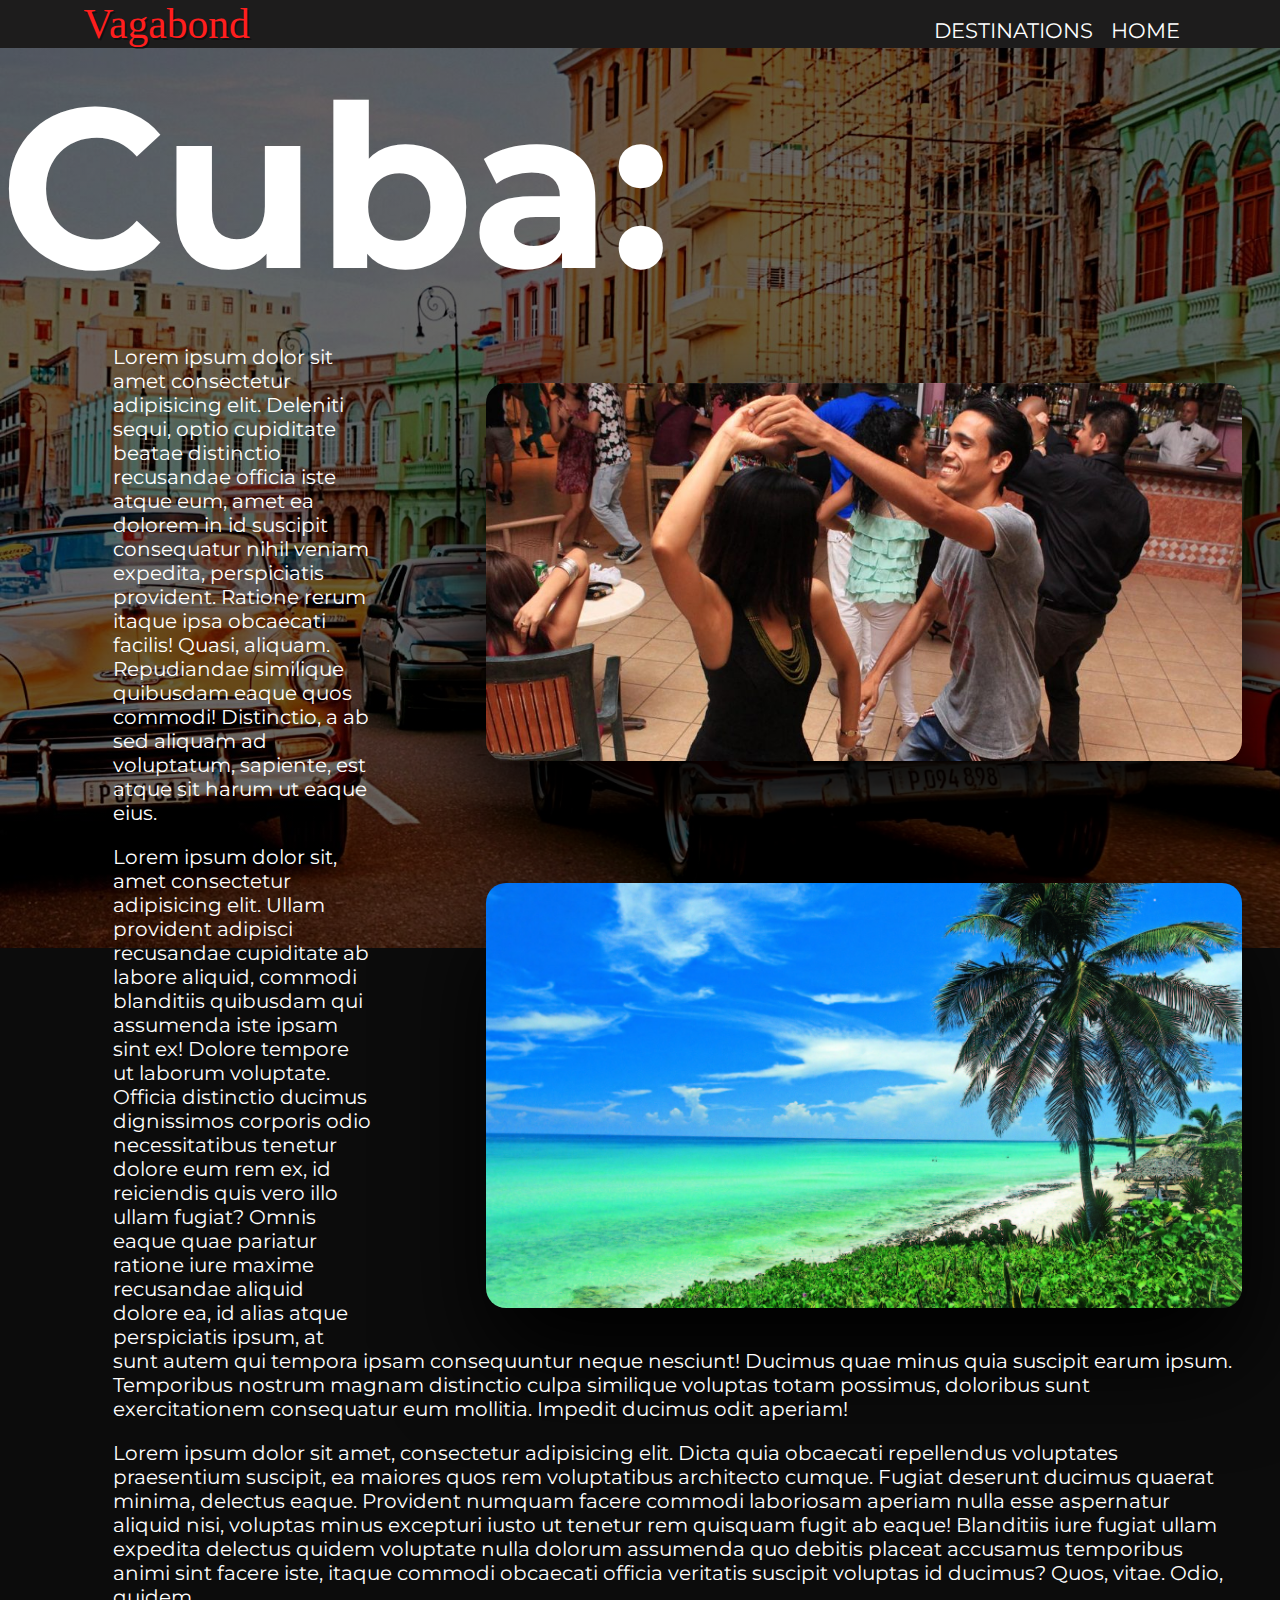
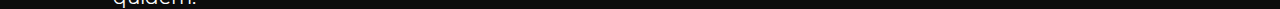
<file: html/dest-cub.html>
<!DOCTYPE html>
<html lang="en">
<head>
    <meta charset="UTF-8">
    <meta name="viewport" content="width=device-width, initial-scale=1.0">
    <title>Vagabond</title>
    <link rel="stylesheet" href="/css/destination.css">
    <style>
            /* Main-section */
        .section {
            color: white;
            background: linear-gradient(
            rgba(0,0,0,0.6),
            rgba(0,0,0,0.6) ) ,
            url('/pho-cuba/bg.jpg');
            height: 100vh;
            background-size: cover;
            align-items: center;
            justify-content: center;
            font-family: 'Montserrat', sans-serif;
        }

        .section h1 {
            margin: 0 0 0 0;
            font-size: 6cm;
        }

        .section p {
            display: block;
            max-width: 45cm;
            font-size: 20px;
            margin-left: 3cm;
            margin-right: 1cm;
        }

        img {
            float: right;
            max-width: 20cm;
            margin-left: 3cm;
            margin-top: 1cm;
            margin-bottom: 1cm;
            box-shadow:0px 50px 100px 0px rgba(0,0,0,1);
            border-radius: 1em;
        }
    </style>
</head>
<body>
    <!--Navegation var-->

    <div class="nav-var">
        <a href="/index.html" class="main-link">Vagabond</a>
        
        <!-- Drop button-->

        <div class="dropdown">
            <button class="dropbtn">Destinations</button>
            
            <div class="dropdown-content">
                <a href="/html/dest-cub.html">Cuba</a>
                <a href="/html/dest-ind.html">India</a>
                <a href="/html/dest-uga.html">Uganda</a>
            </div>
        
        </div>

        <a href="/index.html">home</a>

    </div>

    <div class="section">
        <h1>Cuba:</h1>
        <p>
            <img src="/pho-cuba/cuban-salsa-dancers-dancing-timing-1024x512.jpg" alt="">
            Lorem ipsum dolor sit amet consectetur adipisicing elit. Deleniti sequi, optio cupiditate beatae 
            distinctio recusandae officia iste atque eum, amet ea dolorem in id suscipit consequatur nihil veniam expedita, 
            perspiciatis provident. Ratione rerum itaque ipsa obcaecati facilis! Quasi, aliquam. 
            Repudiandae similique quibusdam eaque quos commodi! Distinctio, a ab sed aliquam 
            ad voluptatum, sapiente, est atque sit harum ut eaque eius.        
        </p>

        <p>
        <img src="/pho-cuba/oxjJHB.jpg" alt="">
        Lorem ipsum dolor sit, amet consectetur adipisicing elit. Ullam provident adipisci recusandae cupiditate 
        ab labore aliquid, commodi blanditiis quibusdam qui assumenda iste ipsam sint ex! Dolore tempore ut laborum voluptate. 
        Officia distinctio ducimus dignissimos corporis odio necessitatibus tenetur dolore eum rem ex, id reiciendis quis vero illo ullam fugiat? 
        Omnis eaque quae pariatur ratione iure maxime recusandae aliquid dolore ea, id alias atque perspiciatis ipsum, at sunt autem qui tempora ipsam 
        consequuntur neque nesciunt! Ducimus quae minus quia suscipit earum ipsum. Temporibus nostrum magnam distinctio culpa similique 
        voluptas totam possimus, doloribus sunt exercitationem consequatur eum mollitia. Impedit ducimus odit aperiam!
        </p>

        <p>
            Lorem ipsum dolor sit amet, consectetur adipisicing elit. Dicta quia obcaecati repellendus 
            voluptates praesentium suscipit, ea maiores quos rem voluptatibus architecto cumque. Fugiat 
            deserunt ducimus quaerat minima, delectus eaque. Provident numquam facere commodi laboriosam 
            aperiam nulla esse aspernatur aliquid nisi, voluptas minus excepturi iusto ut tenetur rem 
            quisquam fugit ab eaque! Blanditiis iure fugiat ullam expedita delectus quidem voluptate 
            nulla dolorum assumenda quo debitis placeat accusamus temporibus animi sint facere iste,
             itaque commodi obcaecati officia veritatis suscipit voluptas id ducimus? Quos, vitae. Odio, quidem.
        </p>

    </div>
</body>
</html>
</file>
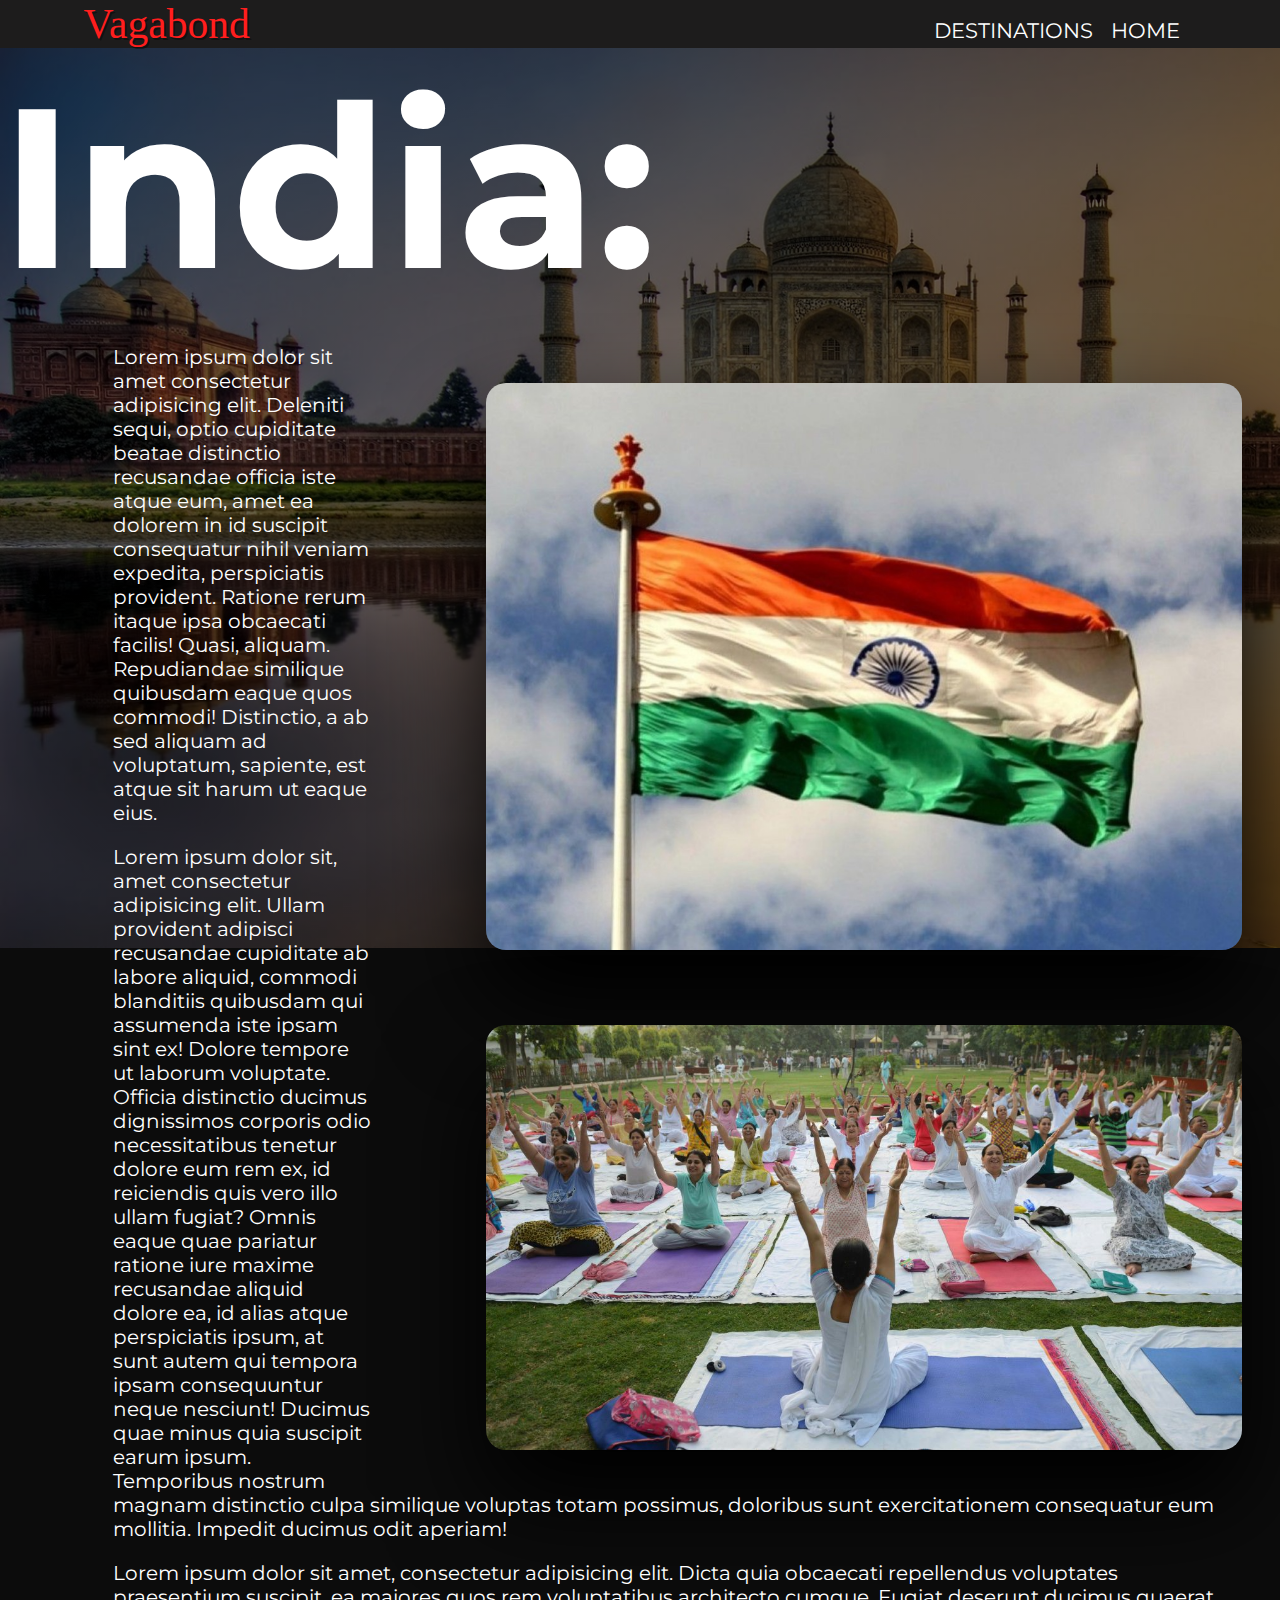
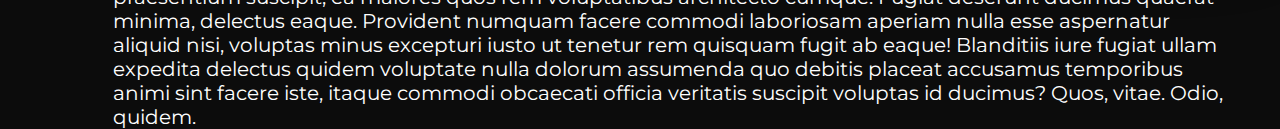
<file: html/dest-ind.html>
<!DOCTYPE html>
<html lang="en">

<head>
    <meta charset="UTF-8">
    <meta name="viewport" content="width=device-width, initial-scale=1.0">
    <title>Vagabond</title>
    <link rel="stylesheet" href="/css/destination.css">
    <style>
        /* Main-section */
        .section {
            color: white;
            background: linear-gradient(rgba(0, 0, 0, 0.6),
                    rgba(0, 0, 0, 0.6)),
                url('/pho-india/bg.jpg');
            height: 100vh;
            background-size: cover;
            align-items: center;
            justify-content: center;
            font-family: 'Montserrat', sans-serif;
        }

        .section h1 {
            margin: 0 0 0 0;
            font-size: 6cm;
        }

        .section p {
            display: block;
            max-width: 45cm;
            font-size: 20px;
            margin-left: 3cm;
            margin-right: 1cm;
        }

        img {
            float: right;
            max-width: 20cm;
            margin-left: 3cm;
            margin-top: 1cm;
            margin-bottom: 1cm;
            box-shadow: 0px 50px 100px 0px rgba(0, 0, 0, 1);
            border-radius: 1em;
        }
    </style>
</head>

<body>
    <!--Navegation var-->

    <div class="nav-var">
        <a href="/index.html" class="main-link">Vagabond</a>

        <!-- Drop button-->

        <div class="dropdown">
            <button class="dropbtn">Destinations</button>

            <div class="dropdown-content">
                <a href="/html/dest-cub.html">Cuba</a>
                <a href="/html/dest-ind.html">India</a>
                <a href="/html/dest-uga.html">Uganda</a>
            </div>

        </div>

        <a href="/index.html">home</a>

    </div>

    <div class="section">
        <h1>India:</h1>
        <p>
            <img src="/pho-india/ind-flag.jpeg" alt="">
            Lorem ipsum dolor sit amet consectetur adipisicing elit. Deleniti sequi, optio cupiditate beatae
            distinctio recusandae officia iste atque eum, amet ea dolorem in id suscipit consequatur nihil veniam
            expedita,
            perspiciatis provident. Ratione rerum itaque ipsa obcaecati facilis! Quasi, aliquam.
            Repudiandae similique quibusdam eaque quos commodi! Distinctio, a ab sed aliquam
            ad voluptatum, sapiente, est atque sit harum ut eaque eius.
        </p>

        <p>
            <img src="/pho-india/yoga.jpg" alt="">
            Lorem ipsum dolor sit, amet consectetur adipisicing elit. Ullam provident adipisci recusandae cupiditate
            ab labore aliquid, commodi blanditiis quibusdam qui assumenda iste ipsam sint ex! Dolore tempore ut laborum
            voluptate.
            Officia distinctio ducimus dignissimos corporis odio necessitatibus tenetur dolore eum rem ex, id reiciendis
            quis vero illo ullam fugiat?
            Omnis eaque quae pariatur ratione iure maxime recusandae aliquid dolore ea, id alias atque perspiciatis
            ipsum, at sunt autem qui tempora ipsam
            consequuntur neque nesciunt! Ducimus quae minus quia suscipit earum ipsum. Temporibus nostrum magnam
            distinctio culpa similique
            voluptas totam possimus, doloribus sunt exercitationem consequatur eum mollitia. Impedit ducimus odit
            aperiam!
        </p>

        <p>
            Lorem ipsum dolor sit amet, consectetur adipisicing elit. Dicta quia obcaecati repellendus
            voluptates praesentium suscipit, ea maiores quos rem voluptatibus architecto cumque. Fugiat
            deserunt ducimus quaerat minima, delectus eaque. Provident numquam facere commodi laboriosam
            aperiam nulla esse aspernatur aliquid nisi, voluptas minus excepturi iusto ut tenetur rem
            quisquam fugit ab eaque! Blanditiis iure fugiat ullam expedita delectus quidem voluptate
            nulla dolorum assumenda quo debitis placeat accusamus temporibus animi sint facere iste,
            itaque commodi obcaecati officia veritatis suscipit voluptas id ducimus? Quos, vitae. Odio, quidem.
        </p>
    </div>
</body>

</html>
</file>
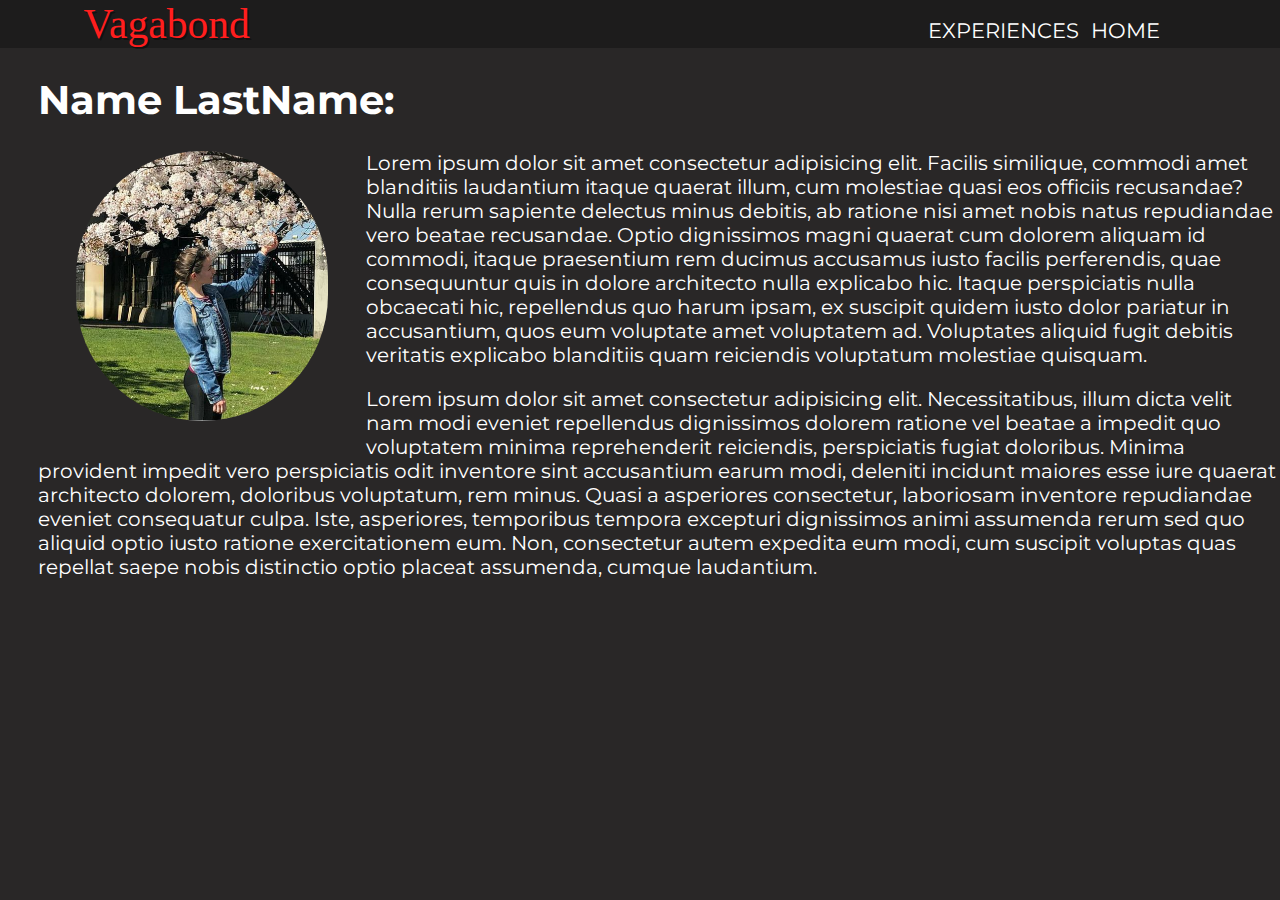
<file: html/experiences.html>
<!DOCTYPE html>
<html lang="en">

<head>
    <meta charset="UTF-8">
    <meta name="viewport" content="width=device-width, initial-scale=1.0">
    <title>Vagabond</title>
    <link rel="stylesheet" href="/css/experience.css">
</head>

<body>

    <div class="nav-var">

        <a href="/index.html" class="main-link">Vagabond</a>
        <a href="#">Experiences</a>
        <a href="/index.html">home</a>

    </div>

    <div class="section">

        <h1>Name LastName:</h1>
        <img src="/eevi.jpg" alt="creator-image">
        <p>Lorem ipsum dolor sit amet consectetur adipisicing elit. Facilis similique, commodi amet blanditiis
            laudantium itaque quaerat illum, cum molestiae quasi eos officiis recusandae? Nulla rerum sapiente delectus
            minus debitis, ab ratione nisi amet nobis natus repudiandae vero beatae recusandae. Optio dignissimos magni
            quaerat cum dolorem aliquam id commodi, itaque praesentium rem ducimus accusamus iusto facilis perferendis,
            quae consequuntur quis in dolore architecto nulla explicabo hic. Itaque perspiciatis nulla obcaecati hic,
            repellendus quo harum ipsam, ex suscipit quidem iusto dolor pariatur in accusantium, quos eum voluptate amet
            voluptatem ad. Voluptates aliquid fugit debitis veritatis explicabo blanditiis quam reiciendis voluptatum
            molestiae quisquam.</p>
        <p>Lorem ipsum dolor sit amet consectetur adipisicing elit. Necessitatibus, illum dicta velit nam modi eveniet
            repellendus dignissimos dolorem ratione vel beatae a impedit quo voluptatem minima reprehenderit reiciendis,
            perspiciatis fugiat doloribus. Minima provident impedit vero perspiciatis odit inventore sint accusantium
            earum modi, deleniti incidunt maiores esse iure quaerat architecto dolorem, doloribus voluptatum, rem minus.
            Quasi a asperiores consectetur, laboriosam inventore repudiandae eveniet consequatur culpa. Iste,
            asperiores, temporibus tempora excepturi dignissimos animi assumenda rerum sed quo aliquid optio iusto
            ratione exercitationem eum. Non, consectetur autem expedita eum modi, cum suscipit voluptas quas repellat
            saepe nobis distinctio optio placeat assumenda, cumque laudantium.</p>
    </div>
</body>

</html>
</file>
<file: css/destination.css>
@import url('https://fonts.googleapis.com/css2?family=Montserrat:wght@400;700&family=Permanent+Marker&display=swap');
@import url('https://fonts.googleapis.com/css2?family=Roboto+Mono&display=swap');
/*Fonts

font-family: 'Montserrat', sans-serif;
font-family: 'Permanent Marker', cursive;
font-family: 'Roboto Mono', monospace;
*/

body {
    background: rgb(12, 12, 12);
    margin: 0;
}

/*Navegation var styles*/
.nav-var {
    background:rgb(29, 28, 28);
    border: none;
}

.nav-var a {
    background: none;
    color: rgb(255, 255, 255);
    font-size: 1.3em;
    margin-left:8px;
    font-family: 'Montserrat', sans-serif;
    text-transform: uppercase;
    border: none;
    text-decoration: none;
}

.nav-var a:hover {
    color: rgb(255, 30, 30);
}

.nav-var a.main-link {
    font-family: 'Permanent Marker', cursive;
    margin-right: 10em;
    font-size: 2.6em;
    text-shadow: 2px 2px rgba(0,0,0,.4);
    padding-left: 2cm;
    color: rgb(255, 30, 30);
    text-transform: none;
    text-decoration: none;
}
.nav-var a.main-link:hover {
    text-transform: none;
    color: rgb(190, 33, 33);
    text-shadow: 2px 2px rgba(0,0,0,.4);
}

/*drop-btn*/

/* Dropdown Button */
.dropbtn {
  background: none;
  color: rgb(255, 255, 255);
  font-size: 1.3em;
  margin-left:8px;
  font-family: 'Montserrat', sans-serif;
  text-transform: uppercase;
  border: none;
}

/* The container <div> - needed to position the dropdown content */
.dropdown {
  position: relative;
  display: inline-block;
}

/* Dropdown Content (Hidden by Default) */
.dropdown-content {
  display: none;
  margin-left: .5cm;
  position: absolute;
  background-color: rgba(253, 253, 253, 0.5);
  min-width: 160px;
  box-shadow: 0px 8px 16px 0px rgba(0,0,0,0.9);
  z-index: 1;
}

/* Links inside the dropdown */
.dropdown-content a {
  color: black;
  padding: 12px 16px;
  text-decoration: none;
  display: block;
  text-decoration: none;
  color: rgb(29, 28, 28);
  font-size: 1.2em;
  font-family: 'Montserrat', sans-serif;
  text-transform: uppercase;
}

/* Change color of dropdown links on hover */
.dropdown-content a:hover {
    background-color: none;
    color: rgb(255, 28, 28);
}

/* Show the dropdown menu on hover */
.dropdown:hover .dropdown-content {
  display: block;
  border-radius: .5em;
}

.dropdown:hover .dropbtn {color: rgb(255, 28, 28);}

/* animation */

.section {
  animation: fadeIn 2s forwards;
}

.section img {
  animation: comingIn 2s forwards;
}

@keyframes fadeIn {
  from{
    opacity: 0;
    transform: translateX(-2em);
  }
  to {
    opacity: 1;
    transform: translateX(0);
  }
}

@keyframes comingIn{
  from{
    opacity: 0;
    transform: translateY(-2em);
  }
  to {
    opacity: 1;
    transform: translateY(0);
  }
}

/*media querries*/

@media (min-width: 1278px) {

  .nav-var a.main-link {
      margin-right: 16em;
  }

}
@media (min-width: 1440px) {

  .nav-var a.main-link {
      margin-right: 20em;
  }

}
@media (min-width: 1920px) {

  .nav-var a.main-link {
      margin-right: 32em;
  }

}
</file>
<file: css/experience.css>
@import url('https://fonts.googleapis.com/css2?family=Montserrat:wght@400;700&family=Permanent+Marker&display=swap');
@import url('https://fonts.googleapis.com/css2?family=Roboto+Mono&display=swap');

/*
Fonts

font-family: 'Montserrat', sans-serif;
font-family: 'Permanent Marker', cursive;
font-family: 'Roboto Mono', monospace;
*/

body {
    background: rgb(41, 39, 39);
    margin: 0;
}

/*Navegation var styles*/
.nav-var {
    background:rgb(29, 28, 28);
    border: none;
}

.nav-var a {
    background: none;
    color: rgb(255, 255, 255);
    font-size: 1.3em;
    margin-left:8px;
    font-family: 'Montserrat', sans-serif;
    text-transform: uppercase;
    border: none;
    text-decoration: none;
}

.nav-var a:hover {
    color: rgb(255, 30, 30);
}

.nav-var a.main-link {
    font-family: 'Permanent Marker', cursive;
    margin-right: 10em;
    font-size: 2.6em;
    text-shadow: 2px 2px rgba(0,0,0,.4);
    padding-left: 2cm;
    color: rgb(255, 30, 30);
    text-transform: none;
    text-decoration: none;
}
.nav-var a.main-link:hover {
    text-transform: none;
    color: rgb(190, 33, 33);
    text-shadow: 2px 2px rgba(0,0,0,.4);
}

.section {
    color:white;
    font-family: 'Montserrat', sans-serif;
    margin-left: 1cm;
    font-size: 20px;
}

img {
    border-radius:30em; 
    height: 30vh; 
    margin: 0 1cm .5cm 1cm; 
    float: left;
}


/*media querries*/

@media (min-width: 1278px) {

    .nav-var a.main-link {
        margin-right: 16em;
    }
  
  }
  @media (min-width: 1440px) {
  
    .nav-var a.main-link {
        margin-right: 20em;
    }
  
  }
  @media (min-width: 1920px) {
  
    .nav-var a.main-link {
        margin-right: 32em;
    }
  
  }
</file>
